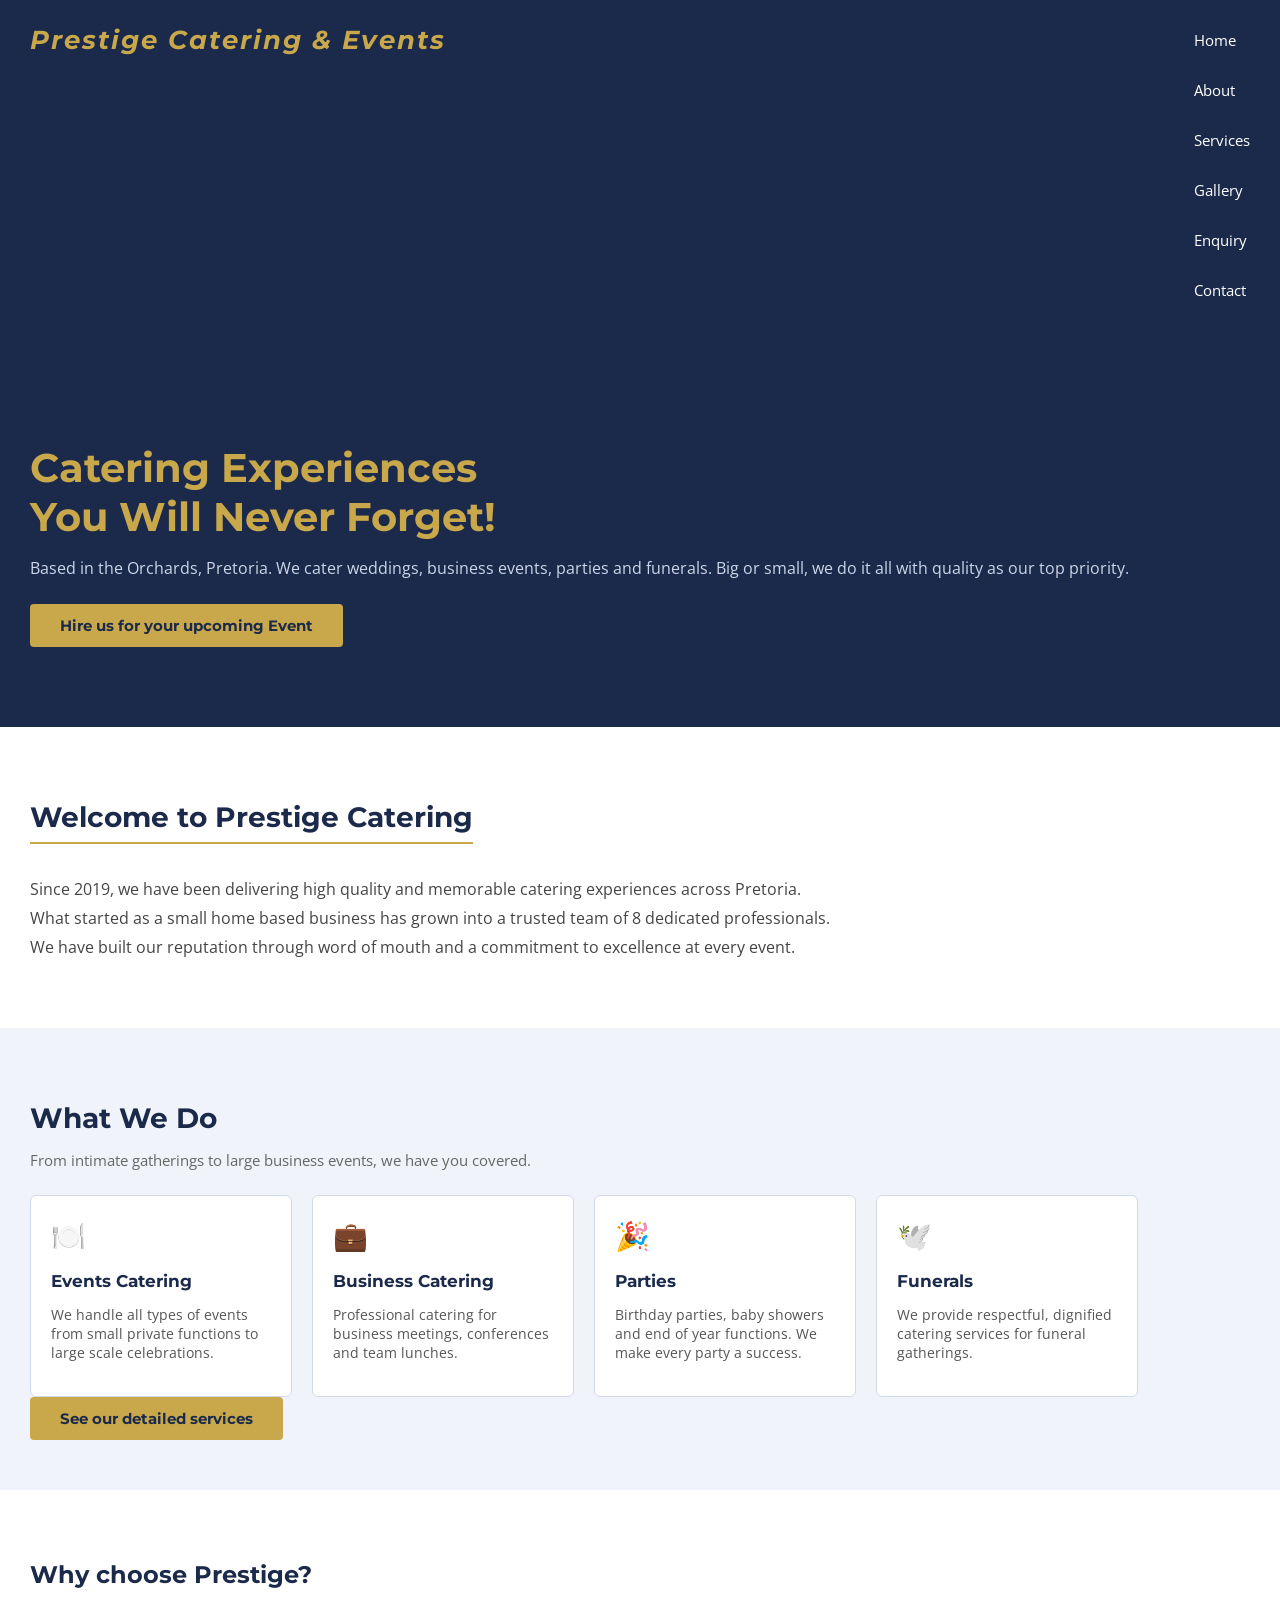
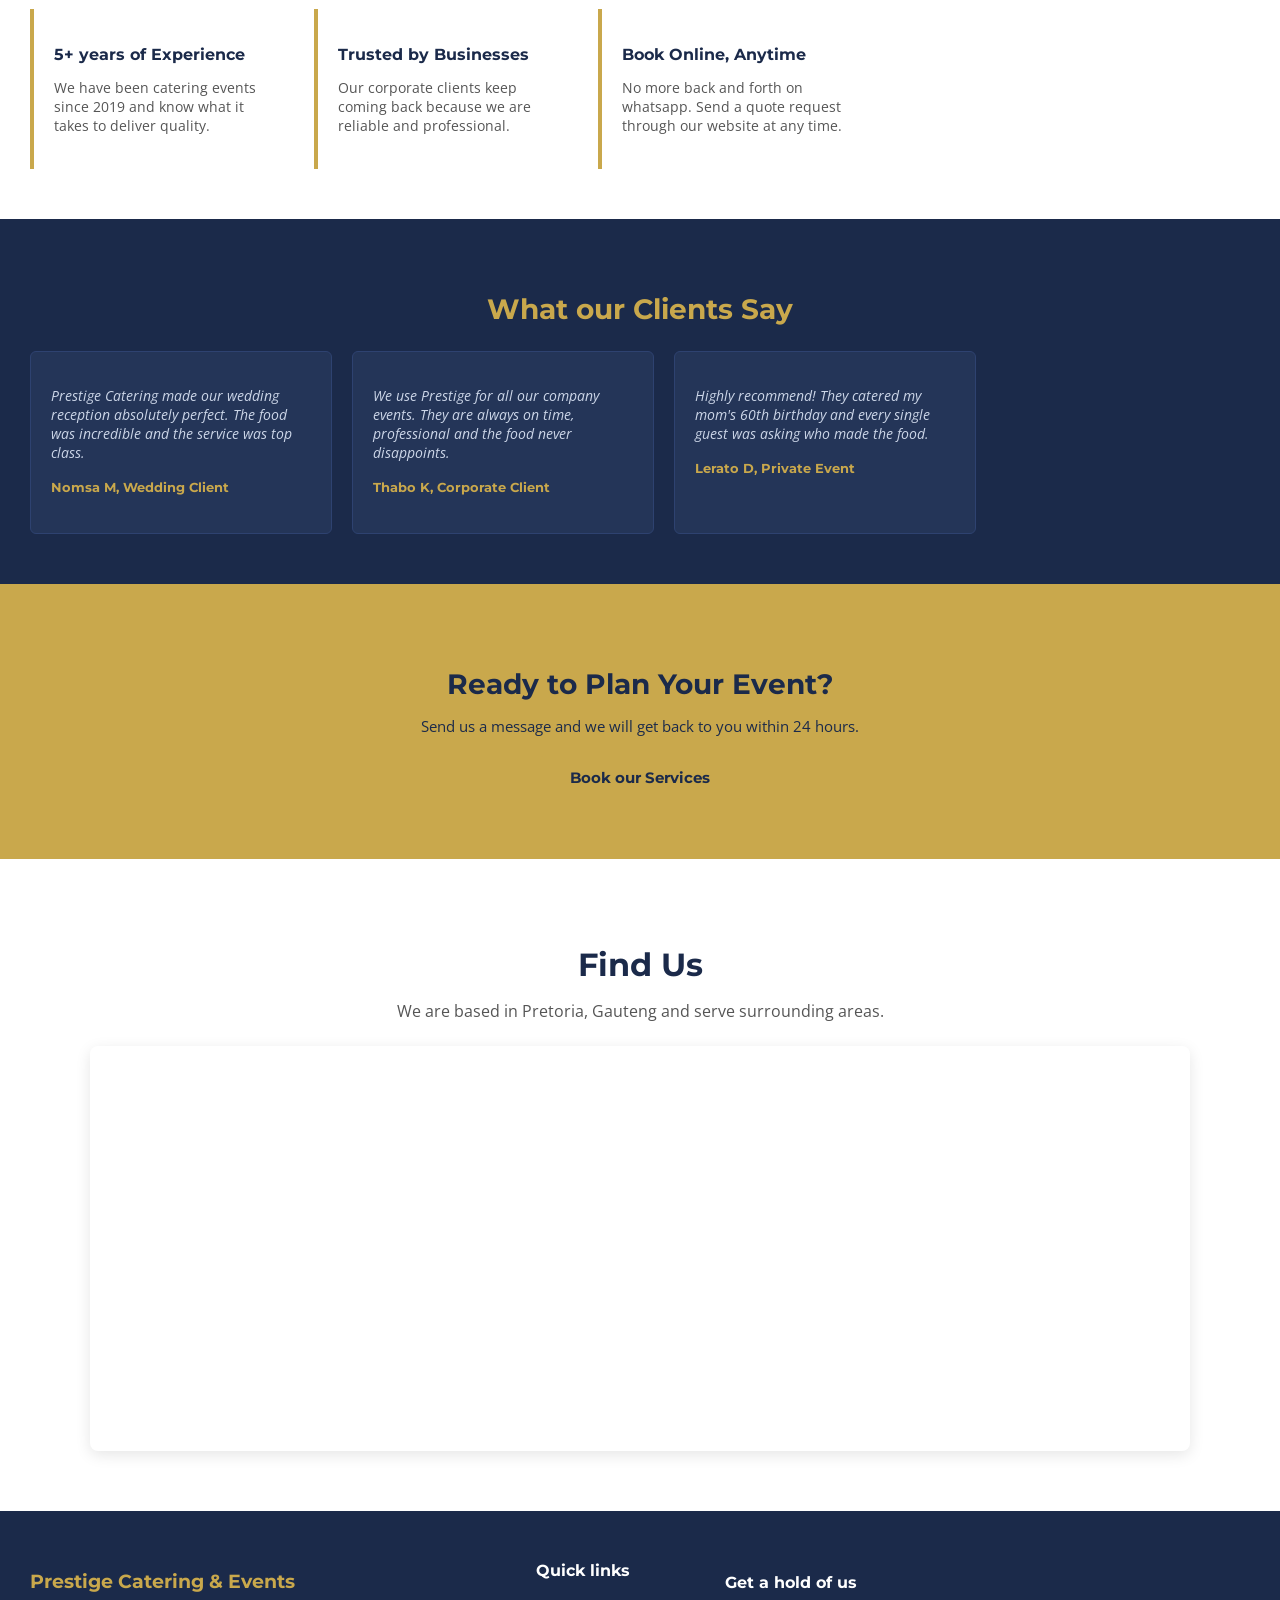
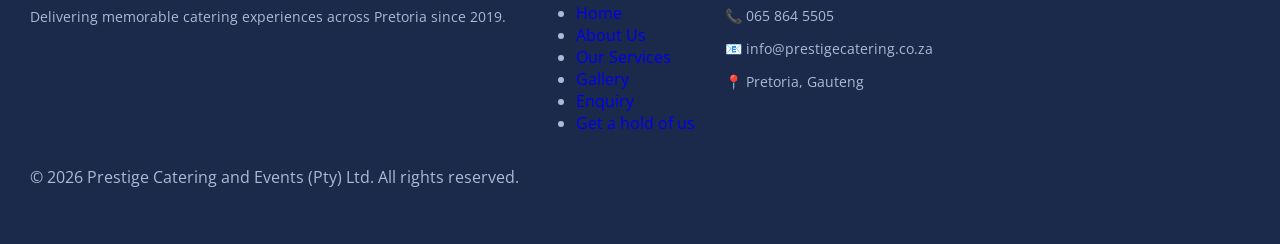
<file: index.html>
<!DOCTYPE html>
<html lang="en">

<head>
  <meta charset="UTF-8">
  <meta name="viewport" content="width=device-width, initial-scale=1.0">
  <meta name="description" content="Prestige Catering and Events offers professional catering services for weddings, corporate events, parties, funerals and more in Pretoria, Gauteng.">
  <meta name="keywords" content="catering Pretoria, wedding catering, corporate catering, event catering, Gauteng catering services">
  <meta name="author" content="Prestige Catering and Events">
  <title>Home | Prestige Catering and Events</title>

  <!--MY css styling code will be here-->
  <link rel="stylesheet" href="style.css">
  <link href="https://fonts.googleapis.com/css2?family=Montserrat:wght@400;600;700&family=Open+Sans:wght@400;600&display=swap" rel="stylesheet">
</head>

<body>

  <!-- NAVBAR -->
  <nav class="navbar">
    <div class="nav-container">
      <a href="index.html" class="logo">Prestige Catering <span>&amp; Events</span></a>
      <ul class="nav-links">
        <li><a href="index.html" class="active">Home</a></li>
        <li><a href="about.html">About</a></li>
        <li><a href="products.html">Services</a></li>
        <li><a href="gallery.html">Gallery</a></li>
        <li><a href="enquiry.html">Enquiry</a></li>
        <li><a href="contact_us.html">Contact</a></li>
      </ul>
    </div>
  </nav>

  <!-- HERO SECTION inspired by Lando norris webiste-->
  <section class="hero">
    <div class="hero-content">
      <h2>Catering Experiences <br>You Will Never Forget!</h2>
      <p>Based in the Orchards, Pretoria. We cater weddings, business events, parties and funerals.
        Big or small, we do it all with quality as our top priority.</p>
      <a href="contact_us.html" class="btn-primary">Hire us for your upcoming Event</a>
    </div>
  </section>

  <!--Introduction section-->
  <section class="intro">
    <h2>Welcome to Prestige Catering</h2>
    <p>Since 2019, we have been delivering high quality and memorable
      catering experiences across Pretoria. What started as a small home based
      business has grown into a trusted team of 8 dedicated
      professionals. We have built our reputation through word of
      mouth and a commitment to excellence at every event.
    </p>
  </section>

  <!-- Our Services Part-->
  <section class="services">
    <h2>What We Do</h2>
    <p class="section-subtitle">From intimate gatherings to large business events, we have you covered.</p>

    <div class="services-grid">

      <!--Events Catering Sercice-->
      <div class="services-card">
        <div class="card-icon">🍽️</div>
        <h3>Events Catering</h3>
        <p>We handle all types of events from small private functions to large scale celebrations.</p>
      </div>

      <!--Business catering service-->
      <div class="services-card">
        <div class="card-icon">💼</div>
        <h3>Business Catering</h3>
        <p>Professional catering for business meetings, conferences and team lunches.</p>
      </div>

      <!--Parties Catering service-->
      <div class="services-card">
        <div class="card-icon">🎉</div>
        <h3>Parties</h3>
        <p>Birthday parties, baby showers and end of year functions. We make every party a success.</p>
      </div>

      <!--Funerals Catering service-->
      <div class="services-card">
        <div class="card-icon">🕊️</div>
        <h3>Funerals</h3>
        <p>We provide respectful, dignified catering services for funeral gatherings.</p>
      </div>

    </div>

    <a href="products.html" class="btn-primary">See our detailed services</a>

  </section>

  <!--What makes us diffrent aka why choose us-->
  <section class="why-us">
    <h2>Why choose Prestige?</h2>
    <div class="reasons-grid">

      <!-- Our Experience-->
      <div class="reason">
        <h3>5+ years of Experience</h3>
        <p>We have been catering events since 2019 and know what it takes to deliver quality.</p>
      </div>

      <!--We are Trusted-->
      <div class="reason">
        <h3>Trusted by Businesses</h3>
        <p>Our corporate clients keep coming back because we are reliable and professional.</p>
      </div>

      <!--We are Online-->
      <div class="reason">
        <h3>Book Online, Anytime</h3>
        <p>No more back and forth on whatsapp. Send a quote request through our website at any time.</p>
      </div>

    </div>
  </section>

  <!--Testimonials-->
  <section class="testimonials">
    <h2>What our Clients Say</h2>
    <div class="testimonials-grid">

      <!--Nomsa M testimonial-->
      <div class="testimonials-card">
        <p>Prestige Catering made our wedding reception absolutely perfect.
          The food was incredible and the service was top class.</p>
        <h4>Nomsa M, Wedding Client</h4>
      </div>

      <!--Thabo K testimonial-->
      <div class="testimonials-card">
        <p>We use Prestige for all our company events. They are always on
          time, professional and the food never disappoints.</p>
        <h4>Thabo K, Corporate Client</h4>
      </div>

      <!--Lerato D testimonial-->
      <div class="testimonials-card">
        <p>Highly recommend! They catered my mom's 60th birthday and every single
          guest was asking who made the food.</p>
        <h4>Lerato D, Private Event</h4>
      </div>

    </div>
  </section>

  <!--Call to Action aka getting them to buy our services-->
  <section class="cta">
    <h2>Ready to Plan Your Event?</h2>
    <p>Send us a message and we will get back to you within 24 hours.</p>
    <a href="contact_us.html" class="btn-primary">Book our Services</a>
  </section>

  <!-- MAP SECTION -->
  <section class="map-section">
    <div class="map-container">
      <h2>Find Us</h2>
      <p>We are based in Pretoria, Gauteng and serve surrounding areas.</p>
      <div class="map-frame">
        <iframe
          src="https://www.google.com/maps/embed?pb=!1m18!1m12!1m3!1d57631.45878533489!2d28.18063!3d-25.74486!2m3!1f0!2f0!3f0!3m2!1i1024!2i768!4f13.1!3m3!1m2!1s0x1e9560056f8ba089%3A0x28cfa6d9d8067321!2sPretoria%2C%20Gauteng!5e0!3m2!1sen!2sza!4v1234567890"
          width="100%"
          height="400"
          style="border:0;"
          allowfullscreen=""
          loading="lazy"
          referrerpolicy="no-referrer-when-downgrade">
        </iframe>
      </div>
    </div>
  </section>

  <!--Footer-->
  <footer class="footer">
    <div class="footer-content">

      <div class="footer-brand">
        <h3>Prestige Catering <span>&amp; Events</span></h3>
        <p>Delivering memorable catering experiences across Pretoria since 2019.</p>
      </div>

      <div class="footer-links">
        <h4>Quick links</h4>
        <ul>
          <li><a href="index.html">Home</a></li>
          <li><a href="about.html">About Us</a></li>
          <li><a href="products.html">Our Services</a></li>
          <li><a href="gallery.html">Gallery</a></li>
          <li><a href="enquiry.html">Enquiry</a></li>
          <li><a href="contact_us.html">Get a hold of us</a></li>
        </ul>
      </div>

      <div class="footer-contact">
        <h4>Get a hold of us</h4>
        <p>📞 065 864 5505</p>
        <p>📧 info@prestigecatering.co.za</p>
        <p>📍 Pretoria, Gauteng</p>
      </div>

    </div>
    <div class="footer-bottom">
      <p>&copy; 2026 Prestige Catering and Events (Pty) Ltd. All rights reserved.</p>
    </div>
  </footer>

  <!--Java code will be here -->
  <script src="js_assets/script.js"></script>

</body>

</html>
</file>
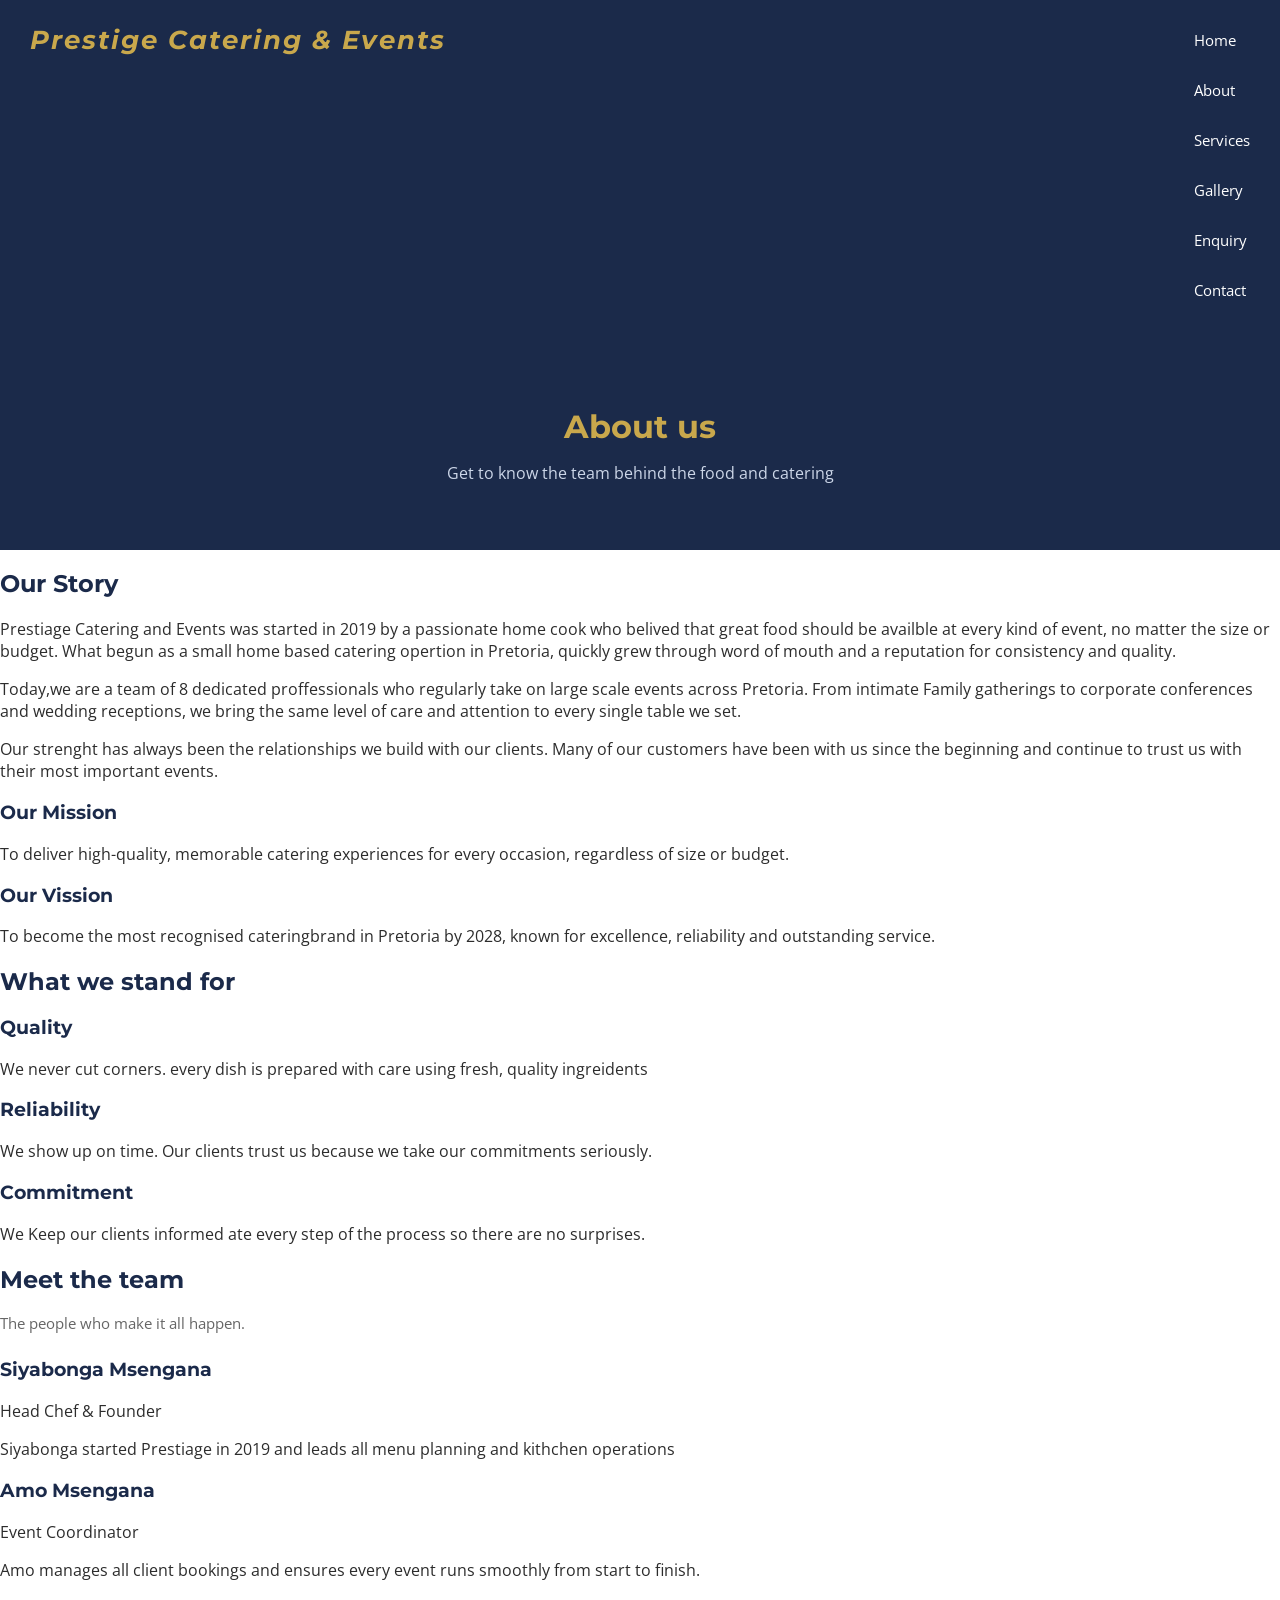
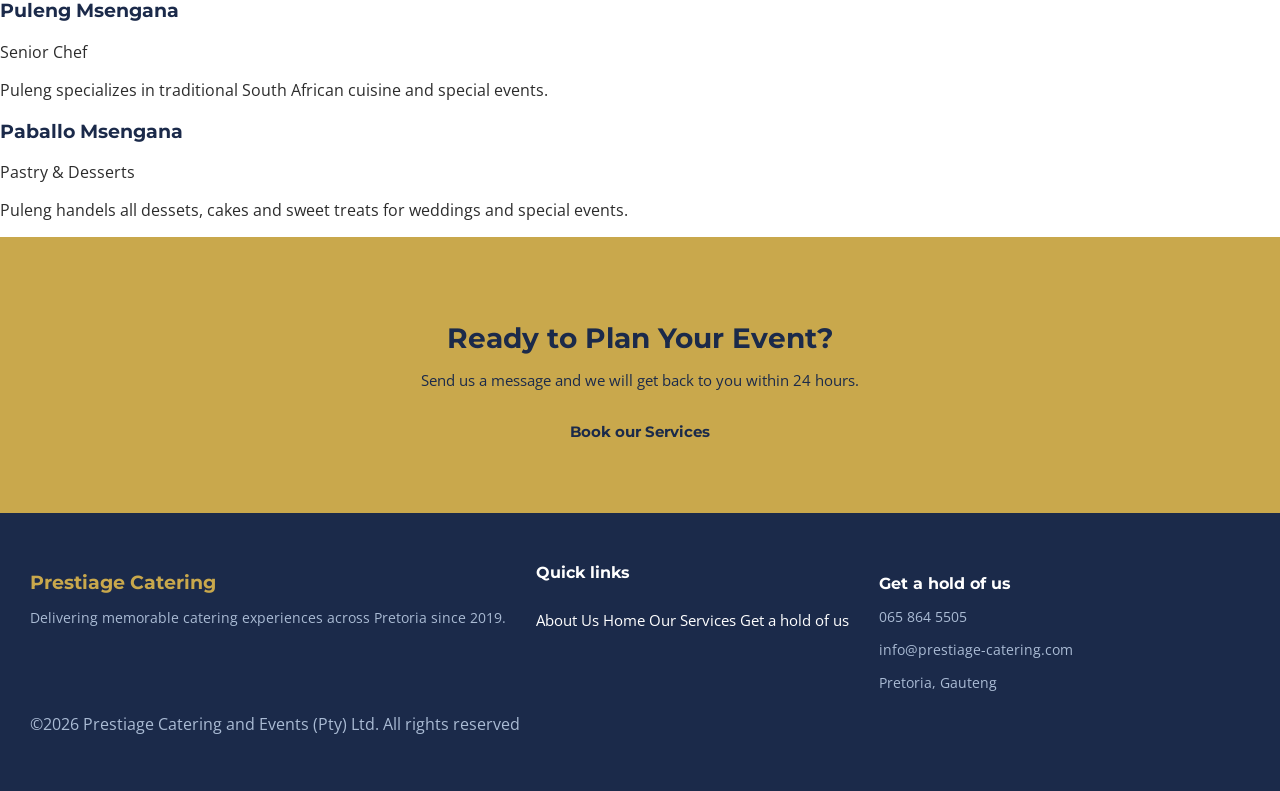
<file: about.html>
<!DOCTYPE html>
<html lang="en">
  <head>
    <meta charset="UTF-8">
    <meta name="viewport" content="width=device-width, initial-scale=1.0">
    <meta name="description" content="Learn more about Prestige Catering and Events — our story, our team and our commitment to professional catering in Pretoria, Gauteng.">
    <meta name="keywords" content="about Prestige Catering, catering company Pretoria, professional catering team, Gauteng events">
    <meta name="author" content="Prestige Catering and Events">
    <title>About Us | Prestige Catering and Events</title>
    <link rel="stylesheet" href="style.css">
    <link href="https://fonts.googleapis.com/css2?family=Montserrat:wght@400;600;700&family=Open+Sans:wght@400;600&display=swap" rel="stylesheet">
  </head>
<body>

 <!-- NAVBAR -->
  <nav class="navbar">
    <div class="nav-container">
      <a href="index.html" class="logo">Prestige Catering <span>&amp; Events</span></a>
      <ul class="nav-links">
        <li><a href="index.html">Home</a></li>
        <li><a href="about.html">About</a></li>
        <li><a href="products.html">Services</a></li>
        <li><a href="gallery.html">Gallery</a></li>
        <li><a href="enquiry.html" class="active">Enquiry</a></li>
        <li><a href="contact_us.html">Contact</a></li>
      </ul>
    </div>
  </nav>

<!--Page Header-->

<section class="page-header">
    <h2>About us</h2>
    <p>Get to know the team behind the food and catering</p>
</section>

<!--Our Story-->
<section class="our-story">
    <div class="story-content">
        <h2>Our Story</h2>
        <p>
            Prestiage Catering and Events was started in 2019 by 
            a passionate home cook who belived that great food should be
            availble at every kind of event, no matter the size or budget.
            What begun as a small home based catering opertion in Pretoria,
            quickly grew through word of mouth and a reputation 
            for consistency and quality.
        </p>
    <p>
        Today,we are a team of 8 dedicated proffessionals who regularly 
        take on large scale events across Pretoria. From intimate Family 
        gatherings to corporate conferences and wedding receptions, we bring the same
        level of care and attention to every single table we set.
    </p>
    <p>
        Our strenght has always been the relationships we build with our
        clients. Many of our customers have been with us since 
        the beginning and continue to trust us with their 
        most important events.    
    </p>
 </div>
</section>

<!--Mission and Vision-->
<section class="mission-vision">
   
     <div class="mission">
        <h3> Our Mission </h3>
        <p> To deliver high-quality, memorable catering experiences
            for every occasion, regardless of size or budget.
            </p>
        </div>

        <!--Vision-->
         <div class="vision">
        <h3> Our Vission </h3>
        <p> To become the most recognised cateringbrand in Pretoria 
            by 2028, known for excellence, reliability and outstanding
            service.
            </p>
        </div>
</section>

<!--Our Values-->
<section class="values">
   <h2> What we stand for</h2>
     <div class="values-grid">

        <div class="value-card">
       <!--Quality value-->
        <h3> Quality </h3>
        <p>We never cut corners. every dish is prepared
            with care using fresh, quality ingreidents
            </p>
        </div>

        <div class="value-card">
        <!--Reliability value-->
        <h3> Reliability </h3>
        <p>We show up on time. Our clients trust us because
            we take our commitments seriously.
            </p>
        </div>

        <div class="value-card">
        <!--Commitment value-->
        <h3> Commitment </h3>
        <p>We Keep our clients informed ate every step of the 
            process so there are no surprises.
            </p>
        </div>

     </div>
</section>

<!--MEET THE TEAM-->
<section class="team">

        <h2>Meet the team</h2>
        <p class="section-subtitle">The 
            people who make it all happen.
        </p>
        <div class="team-grid">
            <div class="team-card">
                <h3> Siyabonga Msengana</h3>
                <p>Head Chef &amp; Founder</p>
                <p>Siyabonga started Prestiage in 2019 and leads
                    all menu planning and kithchen operations
                </p>
            </div>

            <!--Amo Msengana-->
            <div class="team-card">
                <h3> Amo Msengana</h3>
                <p>Event Coordinator</p>
                <p>Amo manages all client bookings and ensures 
                    every event runs smoothly from start 
                    to finish.
                </p>
            </div>

                <!--Puleng Msengana-->
            <div class="team-card">
                <h3> Puleng Msengana</h3>
                <p>Senior Chef</p>
                <p>Puleng specializes in traditional South
                    African cuisine and special events.
                </p>
            </div>

                <!--Paballo Msengana-->
            <div class="team-card">
                <h3> Paballo Msengana</h3>
                <p>Pastry &amp; Desserts</p>
                <p>Puleng handels all dessets, cakes and sweet treats
                    for weddings and special events.
                </p>
            </div>

        </div>
</section>

<!--Call to Action aka getting them to buy our services-->

<section class="cta">
  <h2>Ready to Plan Your Event?</h2>
  <p>Send us a message and we will get back to you within 24 hours.</p>
<a href="contact_us.html" class="btn-primary">Book our Services</a>

</section>


<!--Footer-->
<footer class="footer">
  <div class="footer-content">
    <div class="footer-brand">
      <h3>Prestiage Catering</h3>
      <p>Delivering memorable catering experiences across Pretoria
        since 2019.
      </p>
    </div>

    <div class="footer-links">
      <h4>Quick links</h4>
      <ul class="nav-links">
        <li>
        <a href="about.html">About Us</a>
        <a href="index.html">Home</a>
        <a href="products.html">Our Services</a>
        <a href="contact_us.html">Get a hold of us</a>
        </li>
      </ul>
    </div>

    <div class="footer-contact">
      <h4>Get a hold of us</h4>
      <p>065 864 5505</p>
      <p>info@prestiage-catering.com</p>
      <p>Pretoria, Gauteng</p>
    </div>
  </div>

  <div class="footer-bottom">
    <p>&copy;2026 Prestiage Catering and Events (Pty) Ltd.
      All rights reserved
    </p>
  </div>
</footer>

<!--Java code will be here -->
</body>
</html>
</file>
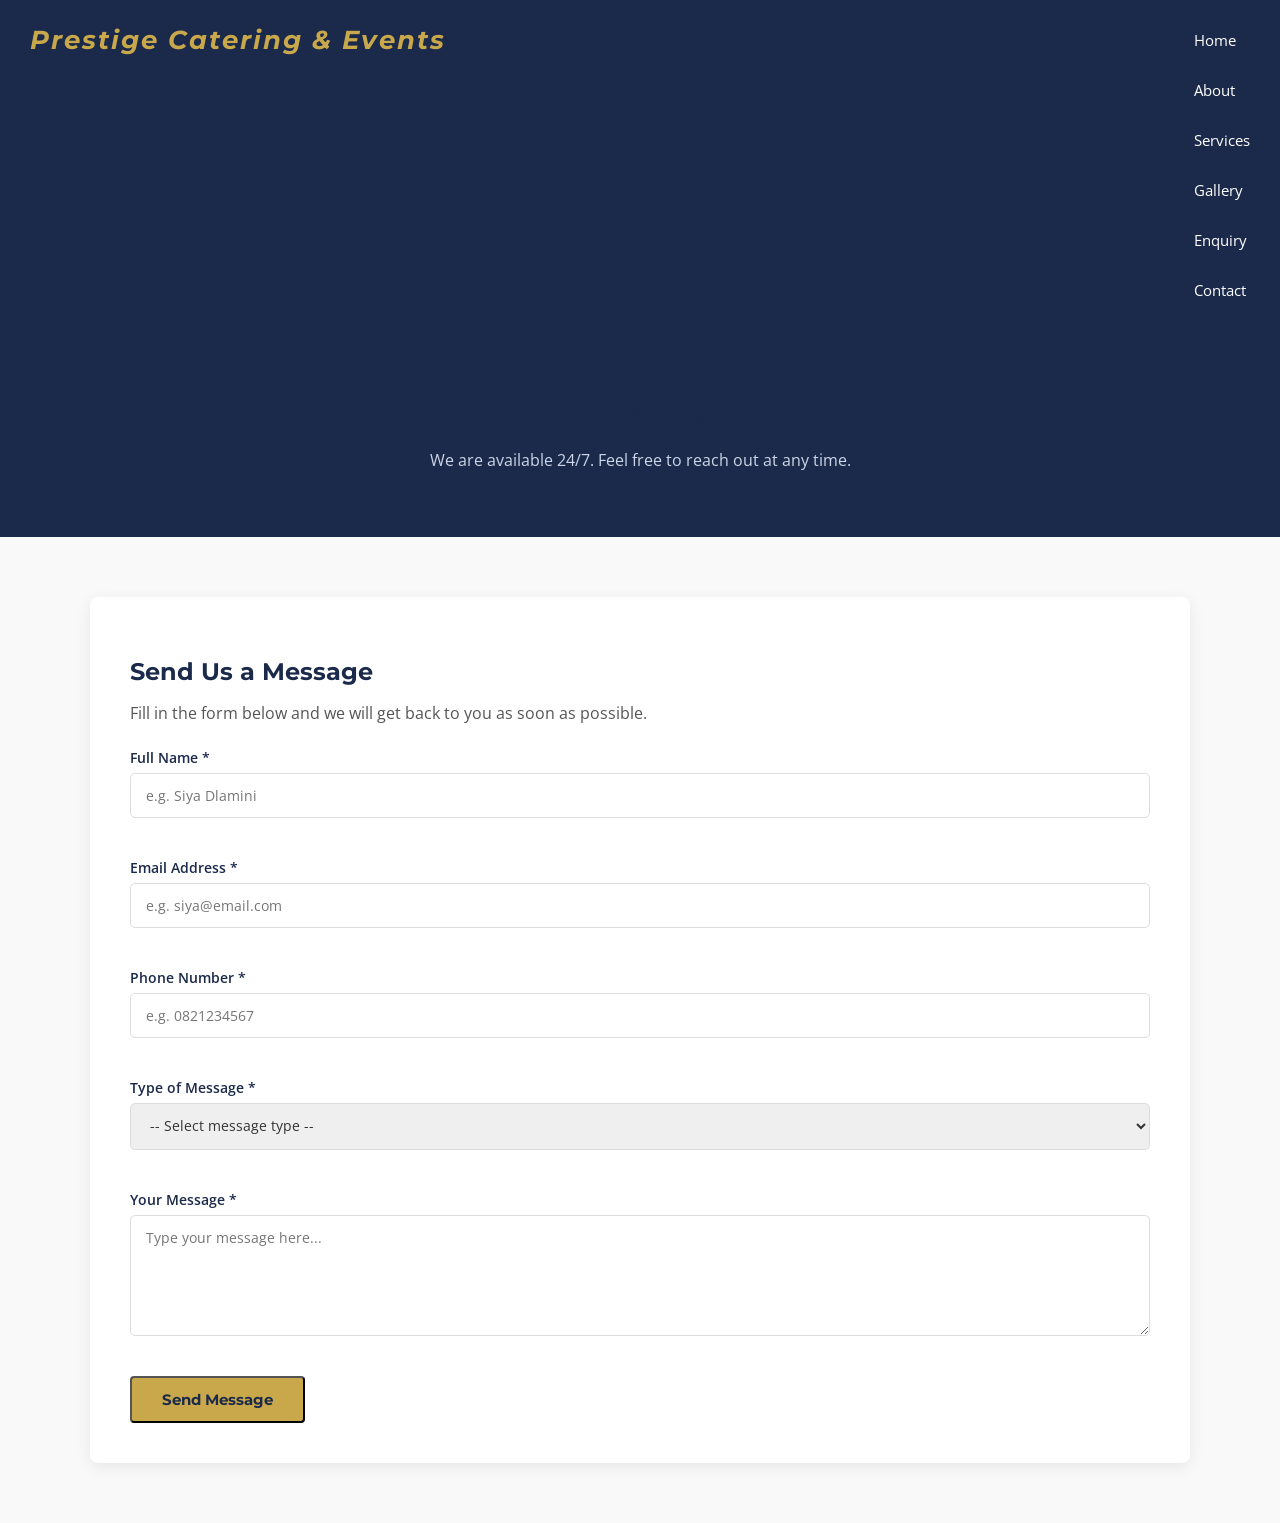
<file: contact_us.html>
<!DOCTYPE html>
<html lang="en">

<head>
  <meta charset="UTF-8">
  <meta name="viewport" content="width=device-width, initial-scale=1.0">
  <meta name="description" content="Contact Prestige Catering and Events for general enquiries and messages.">
  <title>Contact Us | Prestige Catering and Events</title>
  <link rel="stylesheet" href="style.css">
  <link href="https://fonts.googleapis.com/css2?family=Montserrat:wght@400;600;700&family=Open+Sans:wght@400;600&display=swap" rel="stylesheet">
</head>

<body>

  <!-- NAVBAR -->
  <nav class="navbar">
    <div class="nav-container">
      <a href="index.html" class="logo">Prestige Catering <span>&amp; Events</span></a>
      <ul class="nav-links">
        <li><a href="index.html">Home</a></li>
        <li><a href="about.html">About</a></li>
        <li><a href="products.html">Services</a></li>
        <li><a href="gallery.html">Gallery</a></li>
        <li><a href="enquiry.html">Enquiry</a></li>
        <li><a href="contact_us.html" class="active">Contact</a></li>
      </ul>
    </div>
  </nav>

  <!-- PAGE HEADER -->
  <section class="page-header">
    <h1>Contact Us</h1>
    <p>We are available 24/7. Feel free to reach out at any time.</p>
  </section>

  <!-- CONTACT SECTION -->
  <section class="enquiry-section">
    <div class="enquiry-container">

      <!-- CONTACT FORM -->
      <div class="enquiry-form-box">
        <h2>Send Us a Message</h2>
        <p>Fill in the form below and we will get back to you as soon as possible.</p>

        <form id="contactForm">

          <!-- Full Name -->
          <div class="form-group">
            <label for="contactName">Full Name *</label>
            <input type="text" id="contactName" name="contactName" placeholder="e.g. Siya Dlamini">
            <span class="error-msg" id="contactNameError"></span>
          </div>

          <!-- Email -->
          <div class="form-group">
            <label for="contactEmail">Email Address *</label>
            <input type="email" id="contactEmail" name="contactEmail" placeholder="e.g. siya@email.com">
            <span class="error-msg" id="contactEmailError"></span>
          </div>

          <!-- Phone -->
          <div class="form-group">
            <label for="contactPhone">Phone Number *</label>
            <input type="tel" id="contactPhone" name="contactPhone" placeholder="e.g. 0821234567">
            <span class="error-msg" id="contactPhoneError"></span>
          </div>

          <!-- Message Type -->
          <div class="form-group">
            <label for="messageType">Type of Message *</label>
            <select id="messageType" name="messageType">
              <option value="">-- Select message type --</option>
              <option value="general">General Enquiry</option>
              <option value="complaint">Complaint</option>
              <option value="compliment">Compliment</option>
              <option value="partnership">Partnership</option>
              <option value="other">Other</option>
            </select>
            <span class="error-msg" id="messageTypeError"></span>
          </div>

          <!-- Message -->
          <div class="form-group">
            <label for="contactMessage">Your Message *</label>
            <textarea id="contactMessage" name="contactMessage" rows="5" placeholder="Type your message here..."></textarea>
            <span class="error-msg" id="contactMessageError"></span>
          </div>

          <!-- Submit Button -->
        
          <button type="submit" class="btn-primary">Send Message</button>

        </form>

        <!-- SUCCESS MESSAGE -->
        <div class="enquiry-response" id="contactResponse">
          <h3>Message Sent Successfully! </h3>
          <p>Thank you for reaching out to Prestige Catering and Events.</p>
          <div class="response-details" id="contactResponseDetails"></div>
          <p>Our team will respond to your message within 24 hours.</p>
        </div>

      </div>
</file>
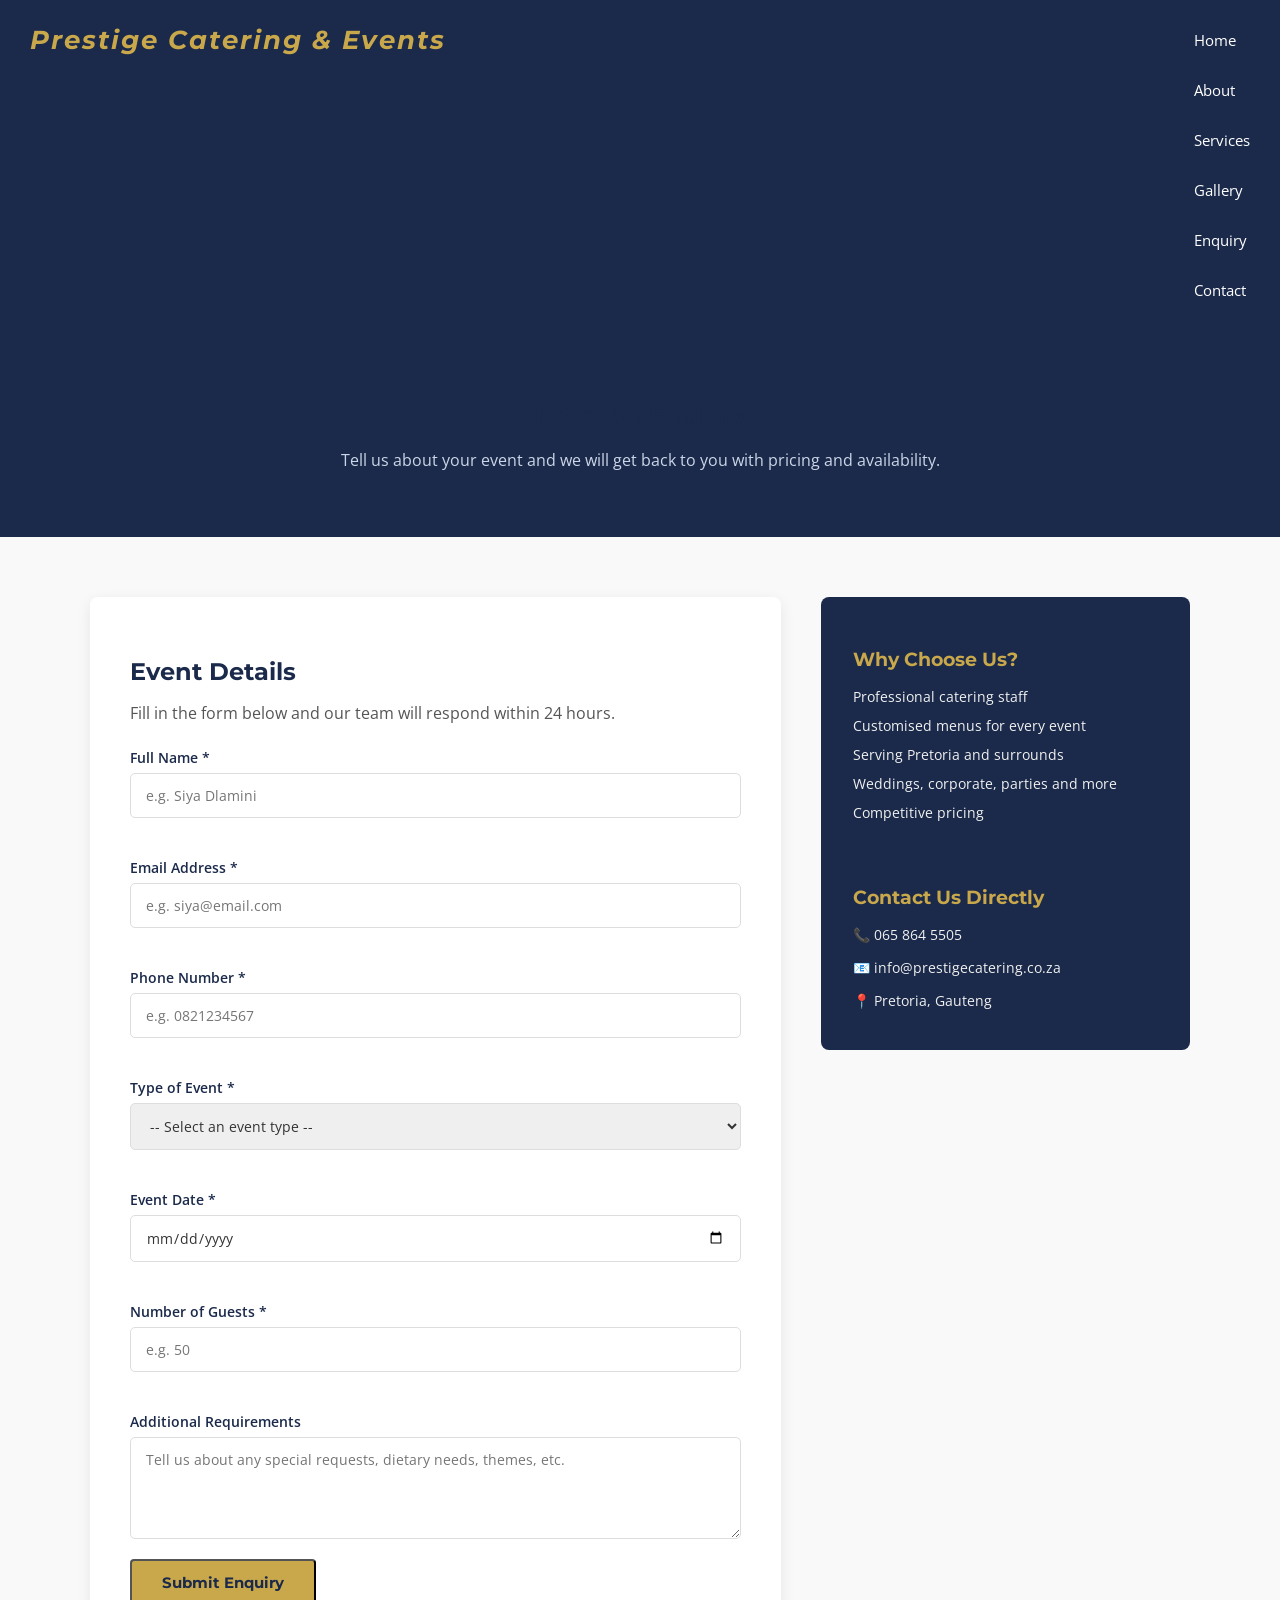
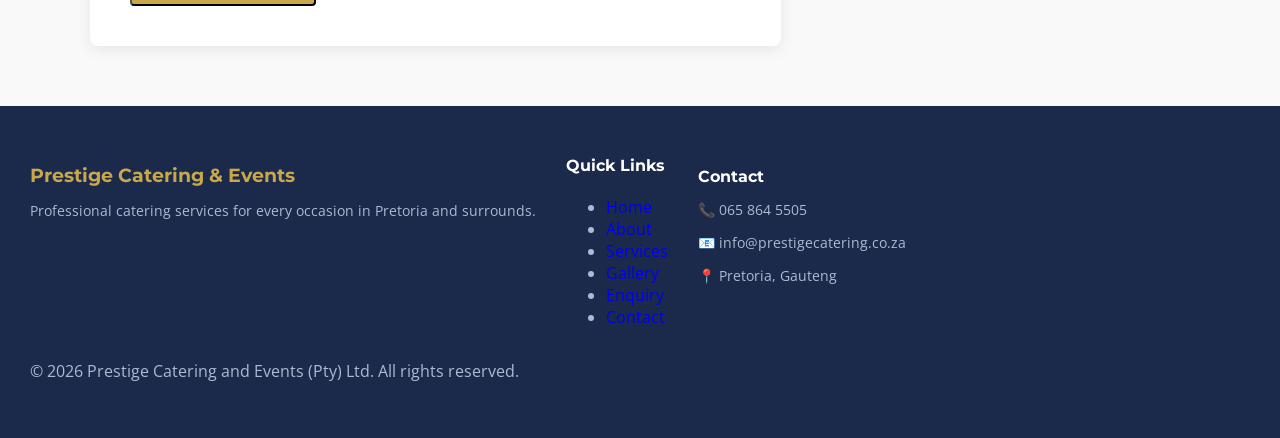
<file: enquiry.html>
<!DOCTYPE html>
<html lang="en">

<head>
  <meta charset="UTF-8">
  <meta name="viewport" content="width=device-width, initial-scale=1.0">
  <meta name="description" content="Enquire about catering services, packages and pricing with Prestige Catering and Events.">
  <title>Enquiry | Prestige Catering and Events</title>
  <link rel="stylesheet" href="style.css">
  <link href="https://fonts.googleapis.com/css2?family=Montserrat:wght@400;600;700&family=Open+Sans:wght@400;600&display=swap" rel="stylesheet">
</head>

<body>

  <!-- NAVBAR -->
  <nav class="navbar">
    <div class="nav-container">
      <a href="index.html" class="logo">Prestige Catering <span>&amp; Events</span></a>
      <ul class="nav-links">
        <li><a href="index.html">Home</a></li>
        <li><a href="about.html">About</a></li>
        <li><a href="products.html">Services</a></li>
        <li><a href="gallery.html">Gallery</a></li>
        <li><a href="enquiry.html" class="active">Enquiry</a></li>
        <li><a href="contact_us.html">Contact</a></li>
      </ul>
    </div>
  </nav>

  <!-- PAGE HEADER -->
  <section class="page-header">
    <h1>Make an Enquiry</h1>
    <p>Tell us about your event and we will get back to you with pricing and availability.</p>
  </section>

  <!-- ENQUIRY FORM SECTION -->
  <section class="enquiry-section">
    <div class="enquiry-container">

      <!-- FORM -->
      <div class="enquiry-form-box">
        <h2>Event Details</h2>
        <p>Fill in the form below and our team will respond within 24 hours.</p>

        <form id="enquiryForm">

          <!-- Full Name -->
          <div class="form-group">
            <label for="fullName">Full Name *</label>
            <input type="text" id="fullName" name="fullName" placeholder="e.g. Siya Dlamini">
            <span class="error-msg" id="nameError"></span>
          </div>

          <!-- Email -->
          <div class="form-group">
            <label for="email">Email Address *</label>
            <input type="email" id="email" name="email" placeholder="e.g. siya@email.com">
            <span class="error-msg" id="emailError"></span>
          </div>

          <!-- Phone -->
          <div class="form-group">
            <label for="phone">Phone Number *</label>
            <input type="tel" id="phone" name="phone" placeholder="e.g. 0821234567">
            <span class="error-msg" id="phoneError"></span>
          </div>

          <!-- Service Type -->
          <div class="form-group">
            <label for="serviceType">Type of Event *</label>
            <select id="serviceType" name="serviceType">
              <option value="">-- Select an event type --</option>
              <option value="wedding">Wedding</option>
              <option value="corporate">Corporate Event</option>
              <option value="party">Private Party</option>
              <option value="funeral">Funeral</option>
              <option value="general">General Event</option>
            </select>
            <span class="error-msg" id="serviceError"></span>
          </div>

          <!-- Event Date -->
          <div class="form-group">
            <label for="eventDate">Event Date *</label>
            <input type="date" id="eventDate" name="eventDate">
            <span class="error-msg" id="dateError"></span>
          </div>

          <!-- Number of Guests -->
          <div class="form-group">
            <label for="guests">Number of Guests *</label>
            <input type="number" id="guests" name="guests" placeholder="e.g. 50" min="1">
            <span class="error-msg" id="guestsError"></span>
          </div>

          <!-- Message -->
          <div class="form-group">
            <label for="message">Additional Requirements</label>
            <textarea id="message" name="message" rows="4" placeholder="Tell us about any special requests, dietary needs, themes, etc."></textarea>
          </div>

          <!-- Submit Button -->
          <button type="submit" class="btn-primary">Submit Enquiry</button>

        </form>

        <!-- SUCCESS RESPONSE (hidden by default) -->
        <div class="enquiry-response" id="enquiryResponse">
          <h3>Thank you for your enquiry! 🎉</h3>
          <p>Based on your event details, here is an estimated response:</p>
          <div class="response-details" id="responseDetails"></div>
          <p>Our team will contact you within 24 hours to confirm availability and finalise your quote.</p>
        </div>

      </div>

      <!-- SIDE INFO BOX -->
      <div class="enquiry-info-box">
        <h3>Why Choose Us?</h3>
        <ul>
          <li> Professional catering staff</li>
          <li> Customised menus for every event</li>
          <li> Serving Pretoria and surrounds</li>
          <li> Weddings, corporate, parties and more</li>
          <li> Competitive pricing</li>
        </ul>
        <br>
        <h3>Contact Us Directly</h3>
        <p>📞 065 864 5505</p>
        <p>📧 info@prestigecatering.co.za</p>
        <p>📍 Pretoria, Gauteng</p>
      </div>

    </div>
  </section>

  <!-- FOOTER -->
  <footer class="footer">
    <div class="footer-content">

      <div class="footer-brand">
        <h3>Prestige Catering <span>&amp; Events</span></h3>
        <p>Professional catering services for every occasion in Pretoria and surrounds.</p>
      </div>

      <div class="footer-links">
        <h4>Quick Links</h4>
        <ul>
          <li><a href="index.html">Home</a></li>
          <li><a href="about.html">About</a></li>
          <li><a href="products.html">Services</a></li>
          <li><a href="gallery.html">Gallery</a></li>
          <li><a href="enquiry.html">Enquiry</a></li>
          <li><a href="contact_us.html">Contact</a></li>
        </ul>
      </div>

      <div class="footer-contact">
        <h4>Contact</h4>
        <p>📞 065 864 5505</p>
        <p>📧 info@prestigecatering.co.za</p>
        <p>📍 Pretoria, Gauteng</p>
      </div>

    </div>
    <div class="footer-bottom">
      <p>&copy; 2026 Prestige Catering and Events (Pty) Ltd. All rights reserved.</p>
    </div>
  </footer>

  <script src="js_assets/script.js"></script>

</body>

</html>
</file>
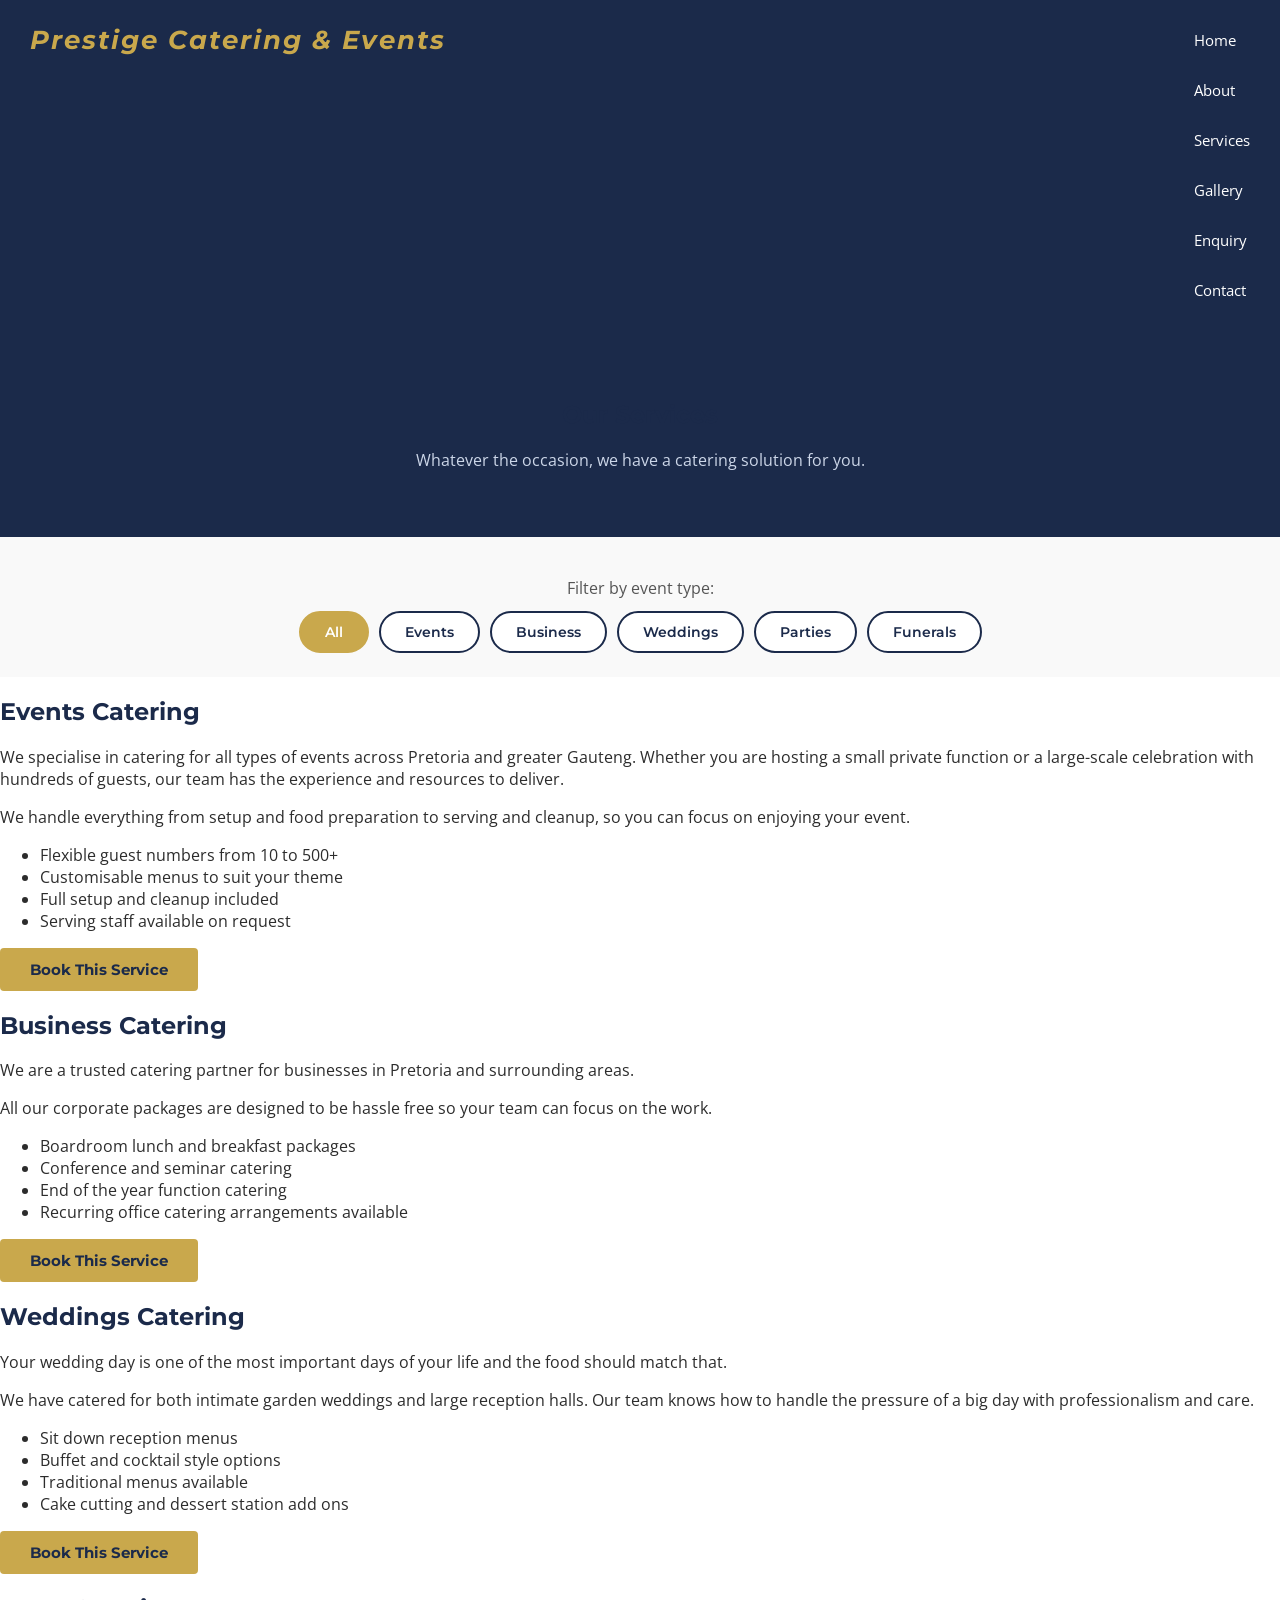
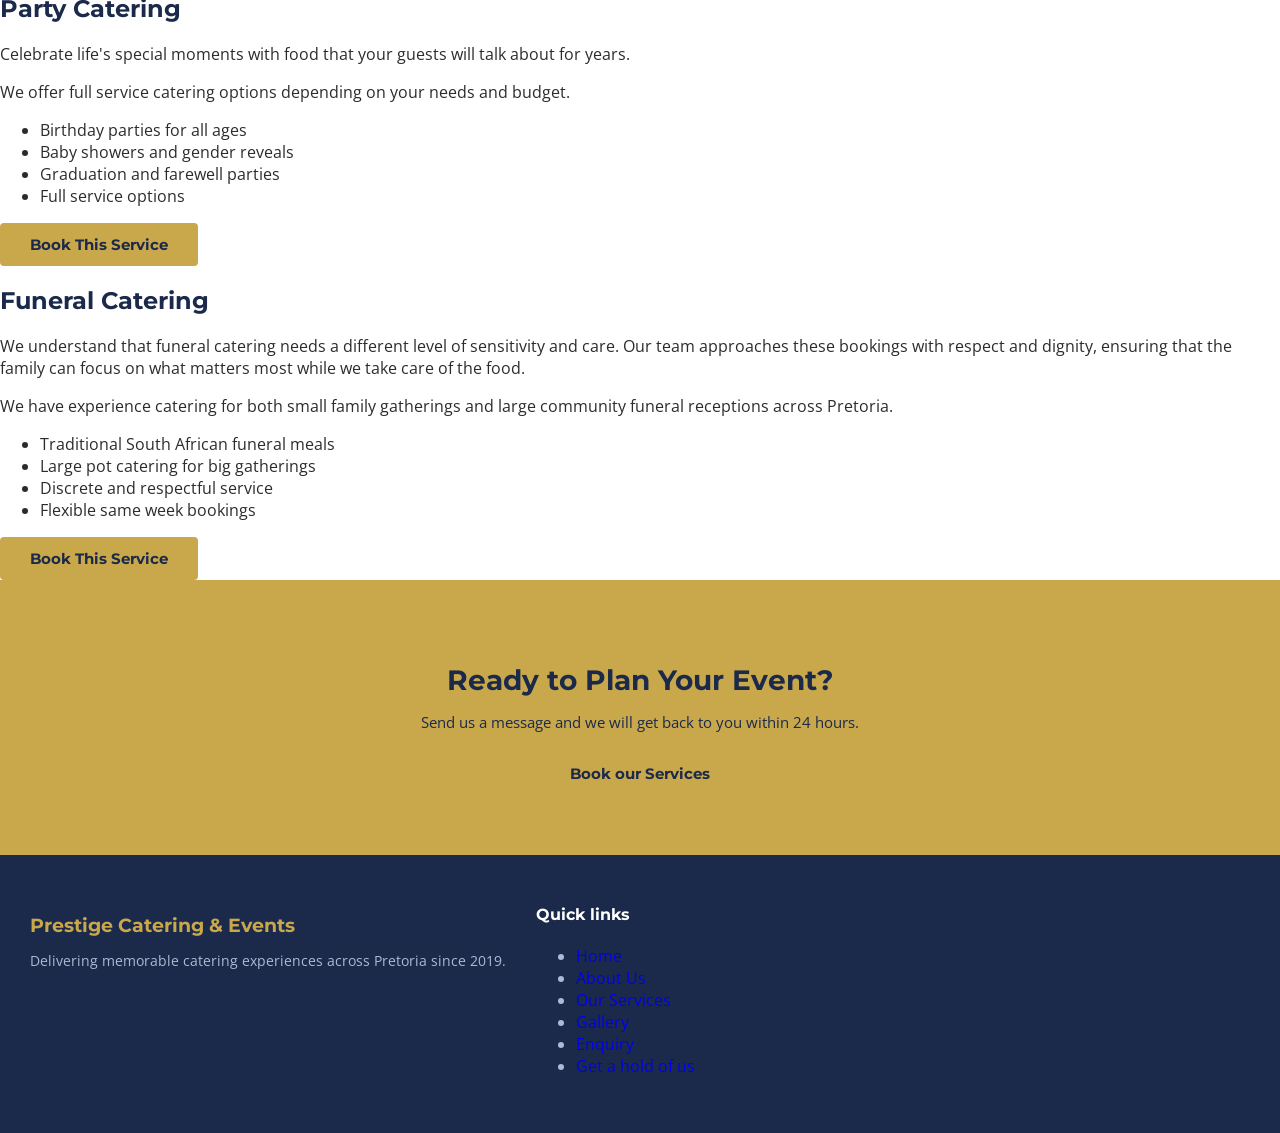
<file: products.html>
<!DOCTYPE html>
<html lang="en">
  <head>
    <meta charset="UTF-8">
    <meta name="viewport" content="width=device-width, initial-scale=1.0">
    <meta name="description" content="Explore catering services offered by Prestige Catering and Events including weddings, corporate events, parties, funerals and general events in Pretoria.">
    <meta name="keywords" content="catering services Pretoria, wedding catering packages, corporate event catering, party catering Gauteng, funeral catering">
    <meta name="author" content="Prestige Catering and Events">
    <title>Services | Prestige Catering and Events</title>

    <!--MY css styling code will be here-->
    <link rel="stylesheet" href="style.css">
    <link href="https://fonts.googleapis.com/css2?family=Montserrat:wght@400;600;700&family=Open+Sans:wght@400;600&display=swap" rel="stylesheet">
  </head>

<body>

  <!--Moving around my website aka Navigation-->
  <nav class="navbar">
    <div class="nav-container">
      <a href="index.html" class="logo">Prestige Catering <span>&amp; Events</span></a>
      <ul class="nav-links">
        <li><a href="index.html">Home</a></li>
        <li><a href="about.html">About</a></li>
        <li><a href="products.html" class="active">Services</a></li>
        <li><a href="gallery.html">Gallery</a></li>
        <li><a href="enquiry.html">Enquiry</a></li>
        <li><a href="contact_us.html">Contact</a></li>
      </ul>
    </div>
  </nav>

  <!--Page Header-->
  <section class="page-header">
    <h1>Our Services</h1>
    <p>Whatever the occasion, we have a catering solution for you.</p>
  </section>

  <!-- SERVICE FILTER BUTTONS -->
  <section class="filter-section">
    <div class="filter-container">
      <p>Filter by event type:</p>
      <div class="filter-buttons">
        <button class="filter-btn active-filter" onclick="filterServices('all')">All</button>
        <button class="filter-btn" onclick="filterServices('events')">Events</button>
        <button class="filter-btn" onclick="filterServices('business')">Business</button>
        <button class="filter-btn" onclick="filterServices('wedding')">Weddings</button>
        <button class="filter-btn" onclick="filterServices('party')">Parties</button>
        <button class="filter-btn" onclick="filterServices('funeral')">Funerals</button>
      </div>
    </div>
  </section>

  <!--Event Catering Service-->
  <section class="service-detail" data-category="events">
    <div class="service-detail-content">
      <div class="service-detail-text">
        <h2>Events Catering</h2>
        <p>
          We specialise in catering for all types of events across
          Pretoria and greater Gauteng. Whether you are
          hosting a small private function or a large-scale
          celebration with hundreds of guests, our team
          has the experience and resources to deliver.
        </p>
        <p>
          We handle everything from setup and food preparation
          to serving and cleanup, so you can focus on enjoying
          your event.
        </p>
        <ul>
          <li>Flexible guest numbers from 10 to 500+</li>
          <li>Customisable menus to suit your theme</li>
          <li>Full setup and cleanup included</li>
          <li>Serving staff available on request</li>
        </ul>
        <a href="contact_us.html" class="btn-primary">Book This Service</a>
      </div>
    </div>
  </section>

  <!--Business catering-->
  <section class="service-detail" data-category="business">
    <div class="service-detail-content">
      <div class="service-detail-text">
        <h2>Business Catering</h2>
        <p>
          We are a trusted catering partner for businesses in Pretoria
          and surrounding areas.
        </p>
        <p>
          All our corporate packages are designed to be hassle free
          so your team can focus on the work.
        </p>
        <ul>
          <li>Boardroom lunch and breakfast packages</li>
          <li>Conference and seminar catering</li>
          <li>End of the year function catering</li>
          <li>Recurring office catering arrangements available</li>
        </ul>
        <a href="contact_us.html" class="btn-primary">Book This Service</a>
      </div>
    </div>
  </section>

  <!--Wedding catering-->
  <section class="service-detail" data-category="wedding">
    <div class="service-detail-content">
      <div class="service-detail-text">
        <h2>Weddings Catering</h2>
        <p>
          Your wedding day is one of the most important days
          of your life and the food should match that.
        </p>
        <p>
          We have catered for both intimate garden weddings and large reception
          halls. Our team knows how to handle the pressure of a big day with
          professionalism and care.
        </p>
        <ul>
          <li>Sit down reception menus</li>
          <li>Buffet and cocktail style options</li>
          <li>Traditional menus available</li>
          <li>Cake cutting and dessert station add ons</li>
        </ul>
        <a href="contact_us.html" class="btn-primary">Book This Service</a>
      </div>
    </div>
  </section>

  <!--Party catering-->
  <section class="service-detail" data-category="party">
    <div class="service-detail-content">
      <div class="service-detail-text">
        <h2>Party Catering</h2>
        <p>
          Celebrate life's special moments with food
          that your guests will talk about for years.
        </p>
        <p>
          We offer full service catering options depending
          on your needs and budget.
        </p>
        <ul>
          <li>Birthday parties for all ages</li>
          <li>Baby showers and gender reveals</li>
          <li>Graduation and farewell parties</li>
          <li>Full service options</li>
        </ul>
        <a href="contact_us.html" class="btn-primary">Book This Service</a>
      </div>
    </div>
  </section>

  <!--Funeral catering-->
  <section class="service-detail" data-category="funeral">
    <div class="service-detail-content">
      <div class="service-detail-text">
        <h2>Funeral Catering</h2>
        <p>
          We understand that funeral catering needs a different
          level of sensitivity and care. Our team approaches
          these bookings with respect and dignity, ensuring
          that the family can focus on what matters most
          while we take care of the food.
        </p>
        <p>
          We have experience catering for both small family gatherings
          and large community funeral receptions across Pretoria.
        </p>
        <ul>
          <li>Traditional South African funeral meals</li>
          <li>Large pot catering for big gatherings</li>
          <li>Discrete and respectful service</li>
          <li>Flexible same week bookings</li>
        </ul>
        <a href="contact_us.html" class="btn-primary">Book This Service</a>
      </div>
    </div>
  </section>

  <!--Call to action-->
  <section class="cta">
    <h2>Ready to Plan Your Event?</h2>
    <p>Send us a message and we will get back to you within 24 hours.</p>
    <a href="contact_us.html" class="btn-primary">Book our Services</a>
  </section>

  <!--Footer-->
  <footer class="footer">
    <div class="footer-content">

      <div class="footer-brand">
        <h3>Prestige Catering <span>&amp; Events</span></h3>
        <p>Delivering memorable catering experiences across Pretoria since 2019.</p>
      </div>

      <div class="footer-links">
        <h4>Quick links</h4>
        <ul>
          <li><a href="index.html">Home</a></li>
          <li><a href="about.html">About Us</a></li>
          <li><a href="products.html">Our Services</a></li>
          <li><a href="gallery.html">Gallery</a></li>
          <li><a href="enquiry.html">Enquiry</a></li>
          <li><a href="contact_us.html">Get a hold of us</a></li>
        </ul>
      </div>



      <!--Java code will be here -->
  <script src="js_assets/script.js"></script>

  <script>
    function filterServices(category) {

      var services = document.querySelectorAll('.service-detail');
      var buttons = document.querySelectorAll('.filter-btn');

      for (var i = 0; i < buttons.length; i++) {
        buttons[i].classList.remove('active-filter');
      }

      event.target.classList.add('active-filter');

      for (var i = 0; i < services.length; i++) {
        if (category === 'all') {
          services[i].style.display = 'block';
        } else if (services[i].getAttribute('data-category') === category) {
          services[i].style.display = 'block';
        } else {
          services[i].style.display = 'none';
        }
      }

    }
  </script>
</file>
<file: style.css>
/*Importing the font*/
@import url(https://fonts.googleapis.com/css2?family=Montserrat:wght@400;700&family=Open+Sans:wght@400;600&display=swap);

/*General css structure*/


body {
    font-family: 'Open Sans', sans-serif;
    background-color: #ffffff;
    color: #2c2c2c;
    margin: 0;
    padding: 0;
}

/* Heading font*/

h1,
h2,
h3,
h4 {
    font-family: 'Montserrat', sans-serif;
    color: #1B2A4A;

}



/* Removing underline from all the links in my website*/
a {
    text-decoration: none;
}



/*NAvigation across the website*/

.navbar {
    background-color: #1B2A4A;
    padding: 15px 30px;
    overflow: hidden;
    line-height: 50px;

}

.navbar .logo {
    color: #c9a84c;
    font-family: 'Montserrat', sans-serif;
    font-size: 26px;
    font-weight: bold;
    float: left;
    font-style: italic;
    letter-spacing: 2px;
    line-height: 50px;
}

.nav-links {
    list-style: none;
    float: right;
    margin: 0;
    padding: 0;
}

.nav-links li a {
    color: #ffffff;
    font-size: 15px;
}

.nav-links li a:hover {
    color: #c9a84c;
}


/*Hero Part*/

.hero {
    background-color: #1B2A4A;
    padding: 80px 30px;
    color: #ffffff;

}



.hero-content h2 {
    font-size: 40px;
    margin-bottom: 15px;
    color: #c9a84c;


}


.hero-content p {
    font-size: 16px;
    margin-bottom: 25px;
    color: #ccd6e8;


}

.hero-content a {
    background-color: #c9a84c;
    color: #1B2A4A;
    padding: 12px 30px;
    font-weight: bold;
    border-radius: 4px;
    font-size: 15px;
    display: inline-block;
    font-family: 'Montserrat', sans-serif;
}


.hero-content a:hover {
    background-color: #b8943e;
}


/*Introduction section*/
.intro {
    padding: 50px 30px;
    background-color: #ffffff;
}

.intro h2 {
    font-size: 28px;
    color: #1B2A4A;
    margin-bottom: 15px;
    border-bottom: 2px solid #c9a84c;
    padding-bottom: 8px;
    display: inline-block;
}

.intro p {
    font-size: 16px;
    color: #444444;
    line-height: 1.8;
    max-width: 800px;
}








/* OUR SERVICES */

.services {
    background-color: #f0f4fa;
    padding: 50px 30px;
}

.services h2 {
    font-size: 28px;
    margin-bottom: 10px;

}


.section-subtitle {
    font-size: 15px;
    color: #666666;


    margin-bottom: 25px;

}



/*Services blocks*/

.services-grid {
    display: flex;
    flex-wrap: wrap;
    gap: 20px;

}

.services-card {
    background-color: #ffffff;
    border: 1px solid #d0daea;
    border-radius: 6px;
    padding: 20px;
    width: 220px;

}

.services-card h3 {
    margin-bottom: 8px;
    font-size: 17px;

}

.services-card p {
    font-size: 14px;
    color: #555555;
}

.card-icon {
    font-size: 28px;
    margin-bottom: 10px;
}




/*Why choose us*/

.why-us {

    padding: 50px 30px;

}

.why-us-content h2 {
    font-size: 28px;
    margin-bottom: 25px;

}

.reasons-grid {
    display: flex;
    flex-wrap: wrap;
    gap: 20px;
}

.reason {
    background-color: #ffffff;
    border-left: 4px solid #c9a84c;
    padding: 20px;
    width: 220px;
}

.reason h3 {
    font-size: 16px;
    margin-bottom: 8px;

}

.reason p {
    font-size: 14px;
    color: #555555;
}


/*Testimonials*/

.testimonials {
    background-color: #1B2A4A;
    padding: 50px 30px;
    text-align: center;
}



.testimonials h2 {
    font-size: 28px;
    color: #c9a84c;
    margin-bottom: 25px;
}



.testimonials-grid {
    display: flex;
    flex-wrap: wrap;
    gap: 20px;
}


.testimonials-card {
    background-color: #243558;
    border: 1px solid #2e4270;
    border-radius: 6px;
    padding: 20px;
    width: 260px;
    text-align: left;
}



.testimonials-card p {
    font-size: 14px;
    color: #ccd6e8;
    font-style: italic;
    margin-bottom: 10px;
}

.testimonials-card h4 {
    font-size: 13px;
    color: #c9a84c;

}









/*Call to action aka CTA*/

.cta {
    background-color: #c9a84c;
    padding: 60px 30px;
    text-align: center;
}


.cta h2 {
    font-size: 28px;
    color: #1B2A4A;
    margin-bottom: 10px;

}




.cta p {
    font-size: 15px;
    color: #1B2A4A;
    margin-bottom: 20px;

}





.btn-primary {
    background-color: #c9a84c;
    color: #1B2A4A;
    padding: 12px 30px;
    font-weight: bold;
    border-radius: 4px;
    font-family: 'Montserrat', sans-serif;
    display: inline-block;
    font-size: 15px;
}

.btn-dark {
    background-color: #1B2A4A;
    color: #ffffff;
    padding: 12px 30px;
    font-family: 'Montserrat', sans-serif;
    font-weight: bold;
    font-size: 15px;
    display: inline-block;

}

.btn-primary:hover {
    background-color: #b8943e;

}

.btn-dark:hover {
    background-color: #243558;
}

/* Footer*/

.footer {
    background-color: #1B2A4A;
    padding: 40px 30px;
    color: #aabbd4;

}


.footer-content {

    display: flex;
    flex-wrap: wrap;
    gap: 30px;

}


.footer-brand h3 {
    color: #c9a84c;
    margin-bottom: 10px;
}


.footer-brand p {
    font-size: 14px;
}

.footer-links h4 {
    color: #ffffff;
    margin-top: 10px;
}

.footer-links .nav-links {
    display: block;
    margin: 6px 0;
}

.footer-links .nav-links li a:hover {
    color: #c9a84c;
}

.footer-contact h4 {
    color: #ffffff;
    margin-bottom: 10px;

}

.footer-contact p {
    font-size: 14px;
    margin-bottom: 5px;
}

/*Page header used on About and Gallery pages*/
.page-header {
    background-color: #1B2A4A;
    padding: 50px 30px;
    text-align: center;
    color: #ffffff;
}

.page-header h2 {
    color: #c9a84c;
    font-size: 32px;
    margin-bottom: 10px;
}

.page-header p {
    color: #ccd6e8;
    font-size: 16px;
}

/*Each service category block in the gallery*/
.gallery-category {
    padding: 40px 30px;
}

.gallery-category h3 {
    font-size: 22px;
    color: #1B2A4A;
    margin-bottom: 15px;
    border-bottom: 2px solid #c9a84c;
    padding-bottom: 8px;
    display: inline-block;
}

/*Image grid inside each category*/
.gallery-grid {
    display: flex;
    flex-wrap: wrap;
    gap: 20px;
    margin-top: 15px;
}

.gallery-item {
    width: 300px;
    background-color: #ffffff;
    border: 1px solid #d0daea;
    border-radius: 6px;
    overflow: hidden;
    text-align: center;
}

.gallery-item img {
    width: 100%;
    height: 200px;
    object-fit: cover;
    display: block;
    cursor: pointer;
}

.gallery-item p {
    padding: 12px;
    font-size: 14px;
    color: #1B2A4A;
    font-weight: bold;
}

/*Lightbox overlay with zoom effect*/
.lightbox {
    display: none;
    position: fixed;
    top: 0;
    left: 0;
    width: 100%;
    height: 100%;
    background-color: rgba(0, 0, 0, 0.85);
    justify-content: center;
    align-items: center;
    cursor: pointer;
    z-index: 999;
}

.lightbox img {
    max-width: 80%;
    max-height: 80%;
    border-radius: 6px;
    transform: scale(0.7);
    transition: transform 0.3s ease;
}

.lightbox.active img {
    transform: scale(1);
}




/* ========================
   ENQUIRY PAGE
======================== */

.enquiry-section {
    padding: 60px 20px;
    background-color: #f9f9f9;
}

.enquiry-container {
    max-width: 1100px;
    margin: 0 auto;
    display: flex;
    gap: 40px;
    align-items: flex-start;
}

/* FORM BOX */
.enquiry-form-box {
    flex: 2;
    background-color: #ffffff;
    padding: 40px;
    border-radius: 8px;
    box-shadow: 0 4px 15px rgba(0, 0, 0, 0.08);
}

.enquiry-form-box h2 {
    font-family: 'Montserrat', sans-serif;
    color: #1B2A4A;
    margin-bottom: 8px;
}

.enquiry-form-box p {
    font-family: 'Open Sans', sans-serif;
    color: #555;
    margin-bottom: 24px;
}

/* FORM GROUPS */
.form-group {
    margin-bottom: 20px;
    display: flex;
    flex-direction: column;
}

.form-group label {
    font-family: 'Open Sans', sans-serif;
    font-weight: 600;
    color: #1B2A4A;
    margin-bottom: 6px;
    font-size: 14px;
}

.form-group input,
.form-group select,
.form-group textarea {
    padding: 12px 15px;
    border: 1px solid #ddd;
    border-radius: 5px;
    font-family: 'Open Sans', sans-serif;
    font-size: 14px;
    color: #333;
    outline: none;
    transition: border-color 0.3s;
}

.form-group input:focus,
.form-group select:focus,
.form-group textarea:focus {
    border-color: #C9A84C;
}

.form-group textarea {
    resize: vertical;
}

/* ERROR MESSAGES */
.error-msg {
    color: #e74c3c;
    font-size: 12px;
    font-family: 'Open Sans', sans-serif;
    margin-top: 4px;
    min-height: 16px;
}

/* SUCCESS RESPONSE BOX */
.enquiry-response {
    display: none;
    background-color: #eafaf1;
    border-left: 4px solid #2ecc71;
    padding: 24px;
    border-radius: 5px;
    margin-top: 20px;
}

.enquiry-response h3 {
    font-family: 'Montserrat', sans-serif;
    color: #1B2A4A;
    margin-bottom: 10px;
}

.enquiry-response p {
    font-family: 'Open Sans', sans-serif;
    color: #444;
}

.response-details {
    background-color: #ffffff;
    border: 1px solid #d5f5e3;
    border-radius: 5px;
    padding: 16px;
    margin: 12px 0;
    font-family: 'Open Sans', sans-serif;
    color: #1B2A4A;
    line-height: 1.8;
}

/* SIDE INFO BOX */
.enquiry-info-box {
    flex: 1;
    background-color: #1B2A4A;
    color: #ffffff;
    padding: 32px;
    border-radius: 8px;
}

.enquiry-info-box h3 {
    font-family: 'Montserrat', sans-serif;
    color: #C9A84C;
    margin-bottom: 16px;
}

.enquiry-info-box ul {
    list-style: none;
    padding: 0;
    margin-bottom: 24px;
}

.enquiry-info-box ul li {
    font-family: 'Open Sans', sans-serif;
    font-size: 14px;
    margin-bottom: 10px;
    color: #f0f0f0;
}

.enquiry-info-box p {
    font-family: 'Open Sans', sans-serif;
    font-size: 14px;
    color: #f0f0f0;
    margin-bottom: 8px;
}




/* ========================
   MAP SECTION
======================== */

.map-section {
    padding: 60px 20px;
    background-color: #ffffff;
    text-align: center;
}

.map-container {
    max-width: 1100px;
    margin: 0 auto;
}

.map-container h2 {
    font-family: 'Montserrat', sans-serif;
    color: #1B2A4A;
    font-size: 32px;
    margin-bottom: 10px;
}

.map-container p {
    font-family: 'Open Sans', sans-serif;
    color: #555;
    margin-bottom: 24px;
}

.map-frame {
    border-radius: 8px;
    overflow: hidden;
    box-shadow: 0 4px 15px rgba(0, 0, 0, 0.1);
}


/* ========================
   SERVICE FILTER
======================== */

.filter-section {
  background-color: #f9f9f9;
  padding: 24px 20px;
  text-align: center;
}

.filter-container p {
  font-family: 'Open Sans', sans-serif;
  color: #555;
  margin-bottom: 12px;
}

.filter-buttons {
  display: flex;
  justify-content: center;
  flex-wrap: wrap;
  gap: 10px;
}

.filter-btn {
  padding: 10px 24px;
  border: 2px solid #1B2A4A;
  background-color: #ffffff;
  color: #1B2A4A;
  font-family: 'Montserrat', sans-serif;
  font-size: 14px;
  font-weight: 600;
  border-radius: 25px;
  cursor: pointer;
  transition: all 0.3s;
}

.filter-btn:hover {
  background-color: #1B2A4A;
  color: #ffffff;
}

.filter-btn.active-filter {
  background-color: #C9A84C;
  border-color: #C9A84C;
  color: #ffffff;
}
</file>
